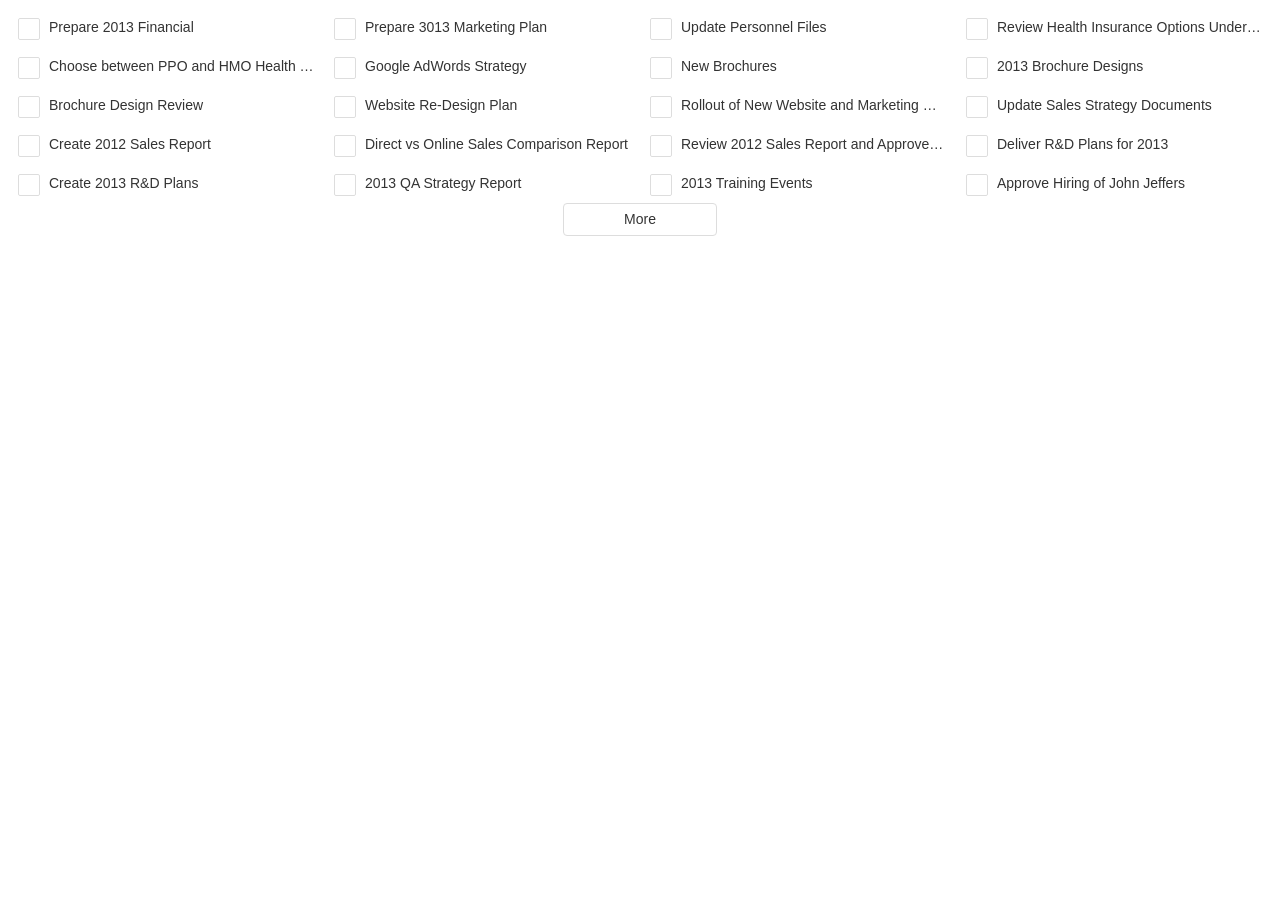
<file: JS/index.html>
﻿<!DOCTYPE html>
<html>
<head>
    <title>Example</title>
    <link rel="stylesheet" type="text/css" href="css/dx.common.css" />
    <link rel="stylesheet" type="text/css" href="css/dx.light.css" />

    <script type="text/javascript" src="js/jquery-2.2.3.min.js"></script>
    <script type="text/javascript" src="js/dx.all.js"></script>
    <script type="text/javascript" src="data.js"></script>

    <style>
        .dx-list .dx-list-item {
            border: 0px;
            width: 25%;
            float: left;
        }
    </style>
    <script type="text/javascript">

        $(function () {
            var selectedItems = [];
            var listWidget = $("#simpleList").dxList({
                dataSource: tasks,
                height: 300,
                showSelectionControls: true,
                selectionMode: "multiple"
            }).dxList("instance");
        });

    </script>
</head>
<body id="form">

    <div class="demo-container">
        <div id="simpleList"></div>
    </div>

</body>
</html>
</file>
